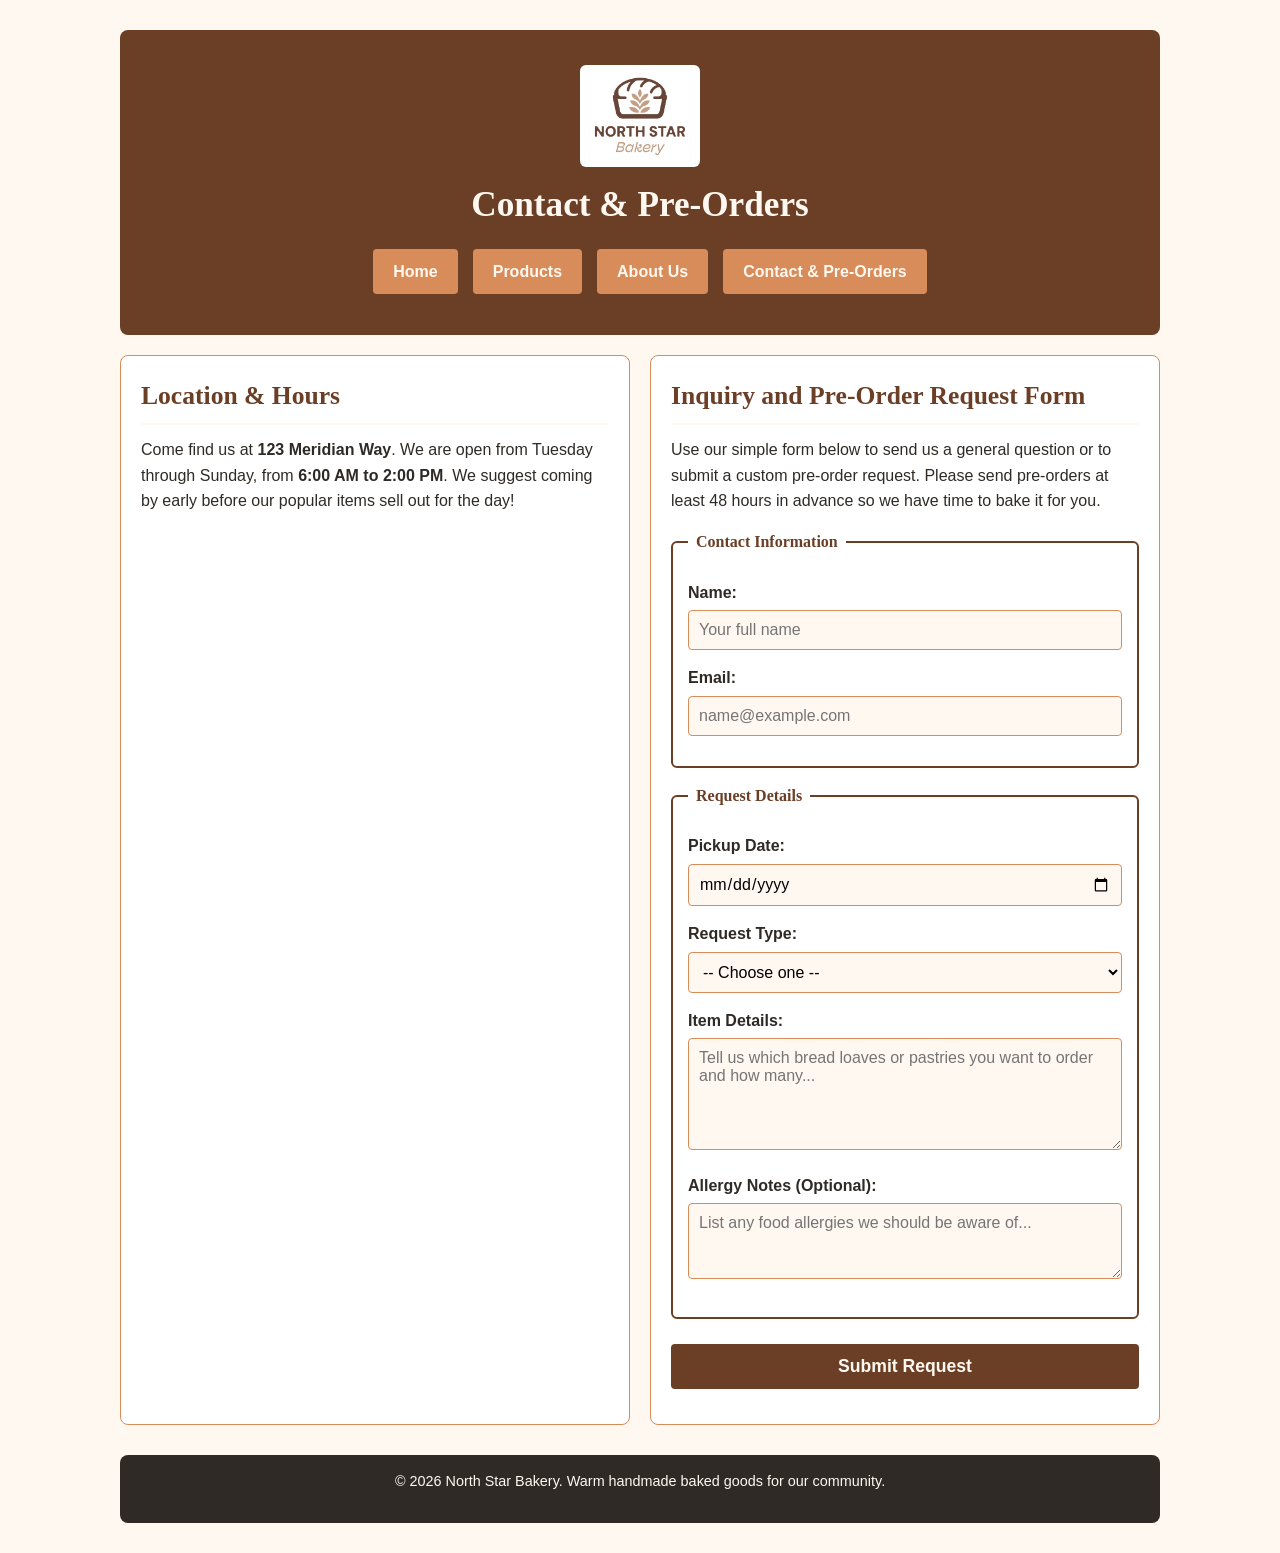
<file: contact.html>
<!DOCTYPE html>
<html lang="en">
<head>
    <meta charset="UTF-8">
    <meta name="viewport" content="width=device-width, initial-scale=1.0">
    <title>North Star Bakery - Contact &amp; Pre-Orders</title>
    <link rel="stylesheet" href="style.css">
</head>
<body>

    <header>
        <img src="bakery-logo_c.png" alt="North Star Bakery logo with a loaf of bread and wheat stems">
        <h1>Contact &amp; Pre-Orders</h1>
        <nav>
            <ul>
                <li><a href="index.html">Home</a></li>
                <li><a href="products.html">Products</a></li>
                <li><a href="about.html">About Us</a></li>
                <li><a href="contact.html">Contact &amp; Pre-Orders</a></li>
            </ul>
        </nav>
    </header>

    <main>
        <section>
            <h2>Location &amp; Hours</h2>
            <p>Come find us at <strong>123 Meridian Way</strong>. We are open from Tuesday through Sunday, from <strong>6:00 AM to 2:00 PM</strong>. We suggest coming by early before our popular items sell out for the day!</p>
        </section>

        <section>
            <h2>Inquiry and Pre-Order Request Form</h2>
            <p>Use our simple form below to send us a general question or to submit a custom pre-order request. Please send pre-orders at least 48 hours in advance so we have time to bake it for you.</p>

            <form action="#" method="post">
                <fieldset>
                    <legend>Contact Information</legend>
                    <p>
                        <label for="user-name">Name:</label>
                        <input type="text" id="user-name" name="user-name" required placeholder="Your full name">
                    </p>
                    <p>
                        <label for="user-email">Email:</label>
                        <input type="email" id="user-email" name="user-email" required placeholder="name@example.com">
                    </p>
                </fieldset>

                <fieldset>
                    <legend>Request Details</legend>
                    <p>
                        <label for="pickup-date">Pickup Date:</label>
                        <input type="date" id="pickup-date" name="pickup-date" required>
                    </p>
                    <p>
                        <label for="request-type">Request Type:</label>
                        <select id="request-type" name="request-type" required>
                            <option value="">-- Choose one --</option>
                            <option value="pre-order">Pre-Order Items</option>
                            <option value="question">General Question</option>
                        </select>
                    </p>
                    <p>
                        <label for="item-details">Item Details:</label>
                        <textarea id="item-details" name="item-details" rows="5" required placeholder="Tell us which bread loaves or pastries you want to order and how many..."></textarea>
                    </p>
                    <p>
                        <label for="allergy-notes">Allergy Notes (Optional):</label>
                        <textarea id="allergy-notes" name="allergy-notes" rows="3" placeholder="List any food allergies we should be aware of..."></textarea>
                    </p>
                </fieldset>

                <p>
                    <button type="submit">Submit Request</button>
                </p>
            </form>
        </section>
    </main>

    <footer>
        <p>&copy; 2026 North Star Bakery. Warm handmade baked goods for our community.</p>
    </footer>

</body>
</html>
</file>
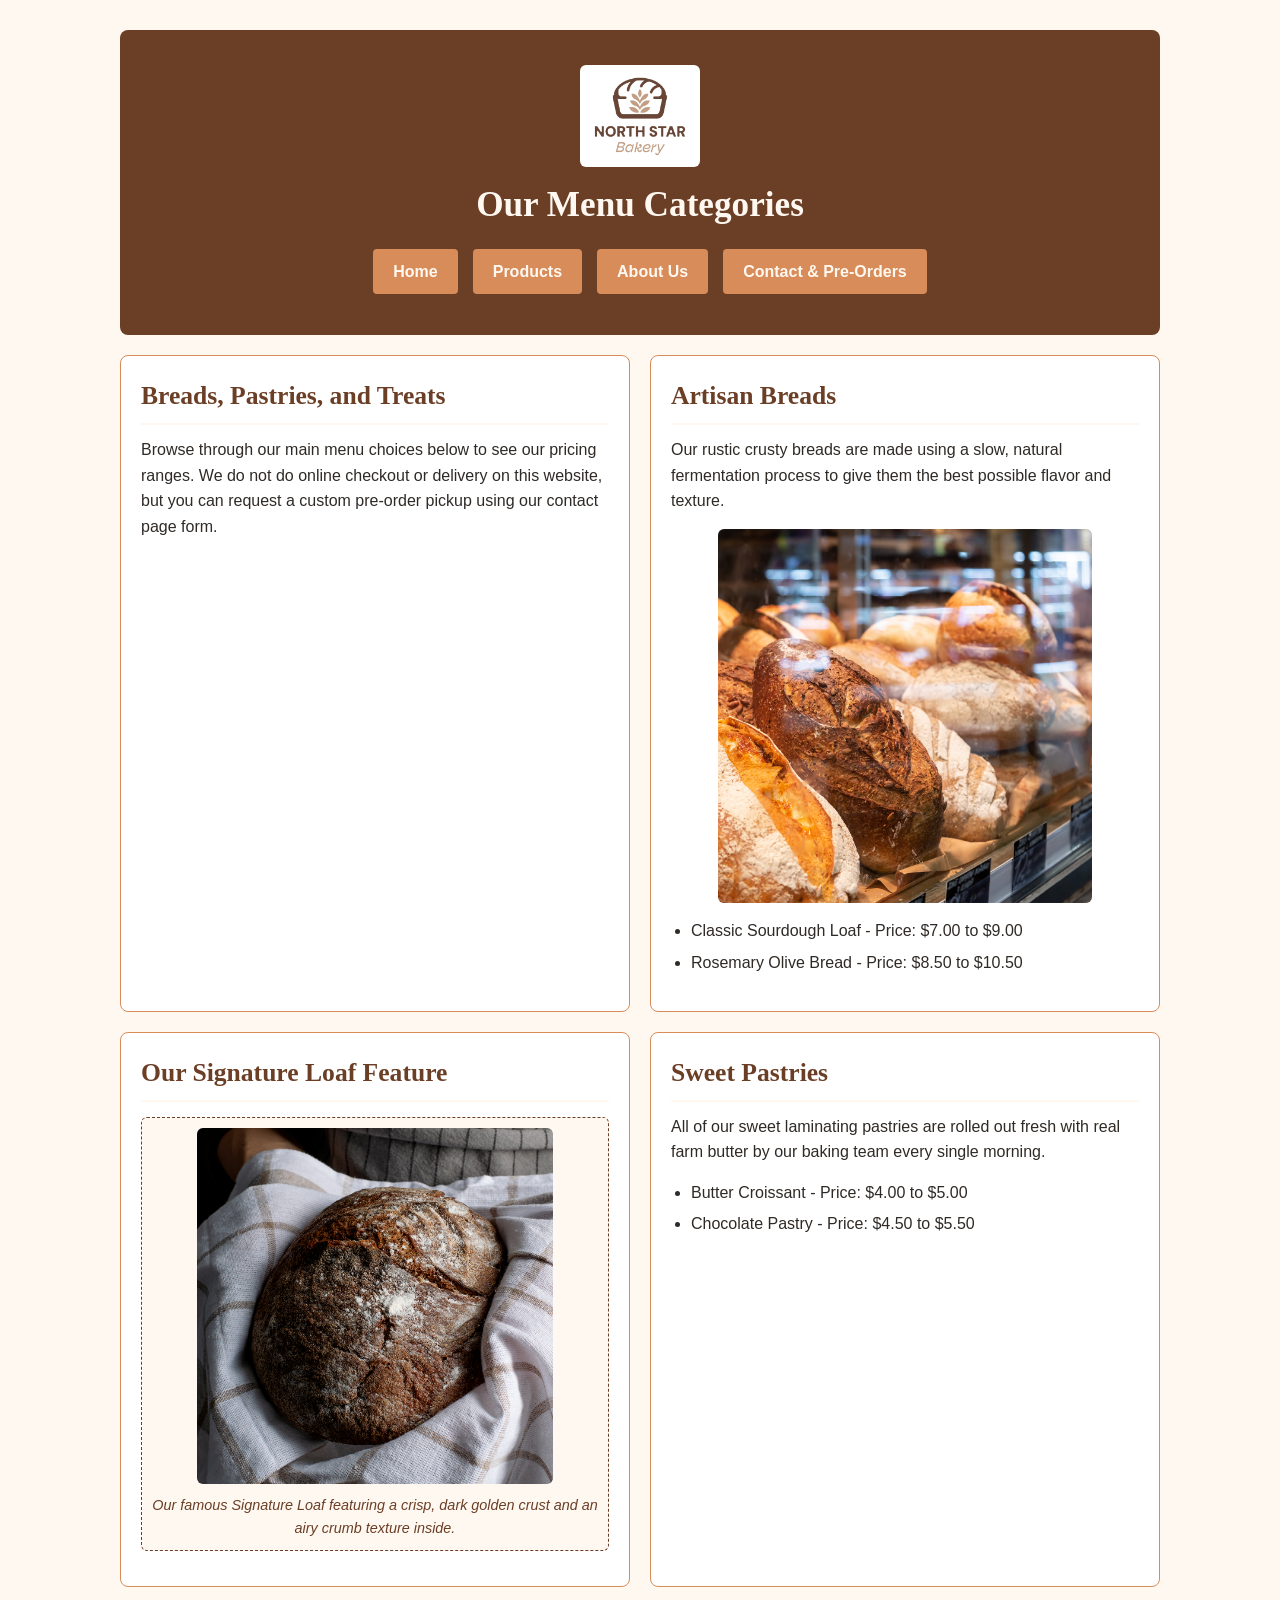
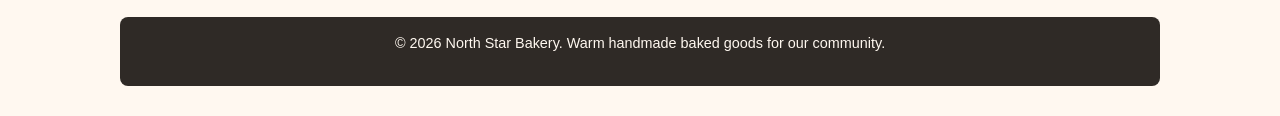
<file: products.html>
<!DOCTYPE html>
<html lang="en">
<head>
    <meta charset="UTF-8">
    <meta name="viewport" content="width=device-width, initial-scale=1.0">
    <title>North Star Bakery - Products</title>
    <link rel="stylesheet" href="style.css">
</head>
<body>

    <header>
        <img src="bakery-logo_c.png" alt="North Star Bakery logo with a loaf of bread and wheat stems">
        <h1>Our Menu Categories</h1>
        <nav>
            <ul>
                <li><a href="index.html">Home</a></li>
                <li><a href="products.html">Products</a></li>
                <li><a href="about.html">About Us</a></li>
                <li><a href="contact.html">Contact &amp; Pre-Orders</a></li>
            </ul>
        </nav>
    </header>

    <main>
        <section>
            <h2>Breads, Pastries, and Treats</h2>
            <p>Browse through our main menu choices below to see our pricing ranges. We do not do online checkout or delivery on this website, but you can request a custom pre-order pickup using our contact page form.</p>
        </section>

        <section>
            <h2>Artisan Breads</h2>
            <p>Our rustic crusty breads are made using a slow, natural fermentation process to give them the best possible flavor and texture.</p>
            <img src="bakery-bread_c.png" alt="Several flour-dusted sourdough bread loaves resting inside wicker proofing baskets">
            <ul>
                <li>Classic Sourdough Loaf - Price: $7.00 to $9.00</li>
                <li>Rosemary Olive Bread - Price: $8.50 to $10.50</li>
            </ul>
        </section>

        <section>
            <h2>Our Signature Loaf Feature</h2>
            <figure>
                <img src="bakery-signature-loaf_c.png" alt="A single loaf of fresh sourdough split beautifully across the golden brown top crust">
                <figcaption>Our famous Signature Loaf featuring a crisp, dark golden crust and an airy crumb texture inside.</figcaption>
            </figure>
        </section>

        <section>
            <h2>Sweet Pastries</h2>
            <p>All of our sweet laminating pastries are rolled out fresh with real farm butter by our baking team every single morning.</p>
            <ul>
                <li>Butter Croissant - Price: $4.00 to $5.00</li>
                <li>Chocolate Pastry - Price: $4.50 to $5.50</li>
            </ul>
        </section>
    </main>

    <footer>
        <p>&copy; 2026 North Star Bakery. Warm handmade baked goods for our community.</p>
    </footer>

</body>
</html>
</file>
<file: style.css>
* {
    box-sizing: border-box;
    margin: 0;
    padding: 0;
}

body {
    background-color: #FFF8F0;
    color: #2F2A26;
    font-family: 'Segoe UI', Tahoma, Geneva, Verdana, sans-serif;
    line-height: 1.6;
    padding: 10px;
}

header {
    background-color: #6B3E26;
    color: #FFF8F0;
    padding: 20px;
    text-align: center;
    border-radius: 8px;
    margin-bottom: 20px;
}

header img {
    max-width: 120px;
    height: auto;
    margin-bottom: 10px;
}

header h1 {
    font-family: Georgia, 'Times New Roman', Times, serif;
    font-size: 2.2rem;
    margin-bottom: 15px;
}

nav ul {
    list-style: none;
    display: flex;
    flex-direction: column;
    gap: 10px;
}

nav ul li a {
    color: #FFF8F0;
    text-decoration: none;
    font-weight: bold;
    background-color: #D88C5A;
    padding: 10px;
    display: block;
    border-radius: 4px;
    text-align: center;
}

nav ul li a:hover {
    background-color: #2F2A26;
}

main {
    display: flex;
    flex-direction: column;
    gap: 20px;
}

section {
    background-color: #ffffff;
    padding: 20px;
    border-radius: 8px;
    border: 1px solid #D88C5A;
}

h2 {
    font-family: Georgia, 'Times New Roman', Times, serif;
    color: #6B3E26;
    margin-bottom: 12px;
    font-size: 1.6rem;
    border-bottom: 2px solid #FFF8F0;
    padding-bottom: 6px;
}

h3 {
    color: #2F2A26;
    margin: 15px 0 8px 0;
    font-size: 1.1rem;
}

p {
    margin-bottom: 15px;
}

ul {
    margin-left: 20px;
    margin-bottom: 15px;
}

li {
    margin-bottom: 6px;
}

img, video {
    max-width: 100%;
    height: auto;
    border-radius: 6px;
    display: block;
    margin: 15px auto;
}

audio {
    width: 100%;
    margin: 10px 0;
}

figure {
    background-color: #FFF8F0;
    padding: 10px;
    border-radius: 6px;
    border: 1px dashed #6B3E26;
    text-align: center;
    margin: 15px 0;
}

figure img {
    margin: 0 auto 10px auto;
}

figcaption {
    font-style: italic;
    font-size: 0.9rem;
    color: #6B3E26;
}

form {
    display: flex;
    flex-direction: column;
    gap: 15px;
}

fieldset {
    border: 2px solid #6B3E26;
    padding: 15px;
    border-radius: 6px;
}

legend {
    font-weight: bold;
    color: #6B3E26;
    padding: 0 8px;
    font-family: Georgia, 'Times New Roman', Times, serif;
}

label {
    display: block;
    margin-top: 10px;
    font-weight: bold;
    color: #2F2A26;
}

input[type="text"],
input[type="email"],
input[type="date"],
select,
textarea {
    width: 100%;
    padding: 10px;
    margin-top: 5px;
    border: 1px solid #D88C5A;
    border-radius: 4px;
    background-color: #FFF8F0;
    font-family: inherit;
    font-size: 1rem;
}

input:focus, select:focus, textarea:focus {
    outline: 2px solid #6B3E26;
}

button[type="submit"] {
    background-color: #6B3E26;
    color: #FFF8F0;
    padding: 12px 20px;
    border: none;
    border-radius: 4px;
    font-size: 1.1rem;
    font-weight: bold;
    cursor: pointer;
    width: 100%;
    margin-top: 10px;
}

button[type="submit"]:hover {
    background-color: #D88C5A;
}

footer {
    background-color: #2F2A26;
    color: #FFF8F0;
    text-align: center;
    padding: 15px;
    margin-top: 30px;
    border-radius: 8px;
    font-size: 0.9rem;
}

@media (min-width: 768px) {
    body {
        padding: 30px;
        max-width: 1100px;
        margin: 0 auto;
    }

    nav ul {
        flex-direction: row;
        justify-content: center;
        gap: 15px;
    }

    nav ul li a {
        padding: 10px 20px;
    }

    main {
        flex-direction: row;
        flex-wrap: wrap;
    }

    main section {
        flex: 1 1 calc(50% - 20px);
    }

    img, video {
        max-width: 80%;
    }
}
</file>
